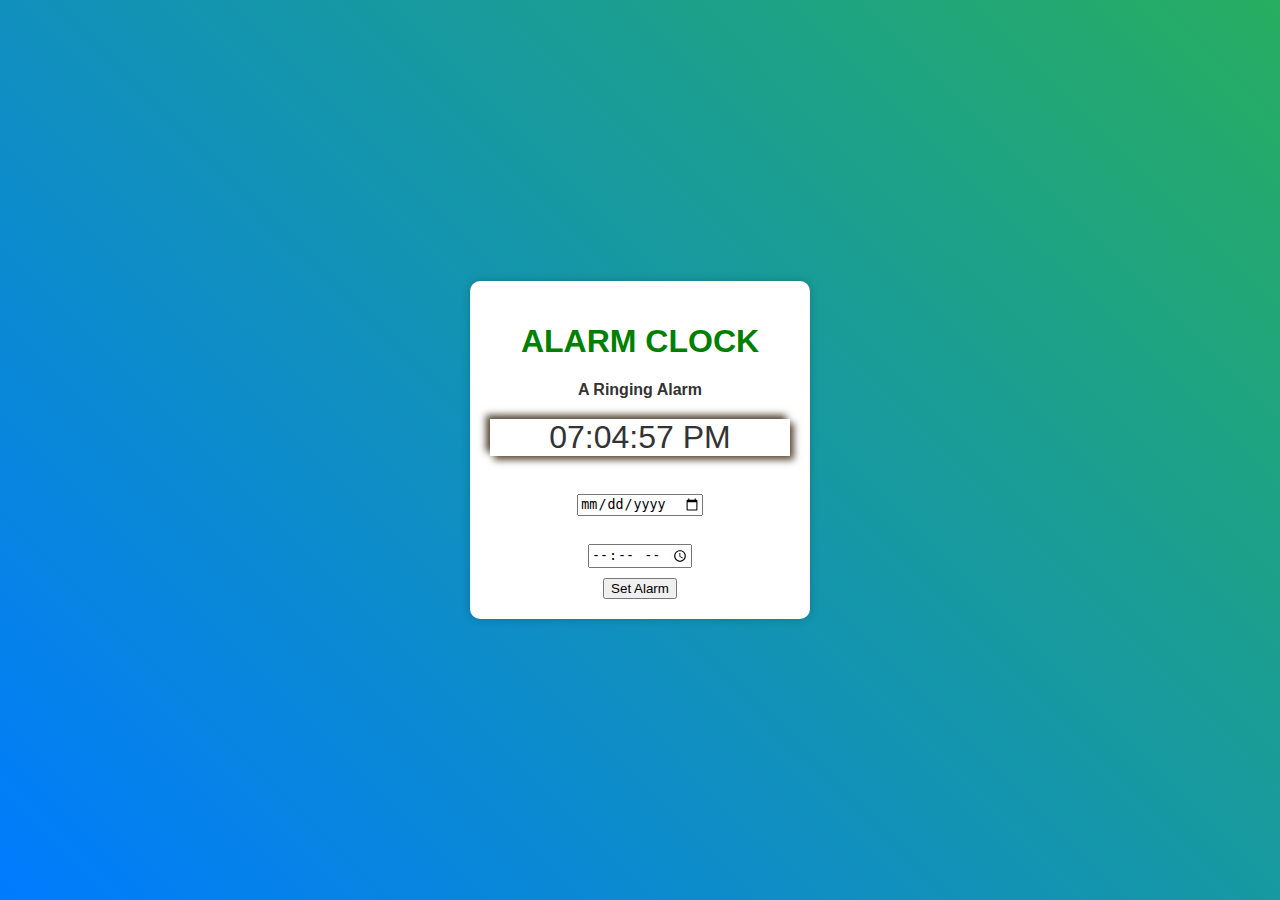
<file: Alarm.clock.project/index.html>
<!DOCTYPE html>
<html lang="en">

<head>
	<meta charset="UTF-8">
	<meta name="viewport"
		content="width=device-width, 
				initial-scale=1.0">
	<link rel="stylesheet" href="./style.css">
	<title>Advanced Alarm Clock</title>
</head>

<body>
	<div class="clock">
		<h1>
			ALARM CLOCK
		</h1>
		<h3>
			A Ringing 
            Alarm 
        </h3>
		<div class="time" id="time">
			00:00:00
		</div>
		<div class="input-row">
			<div class="input-field">
				<label for="alarmDate">
					Select Date:
				</label>
				<input type="date" id="alarmDate"class="alarm-input" min="">
			</div>
			<div class="input-field">
				<label for="alarmTime">
					Select Time:
				</label>
				<input type="time" id="alarmTime class="alarm-input">
			</div>
			<button id="setAlarm">
				Set Alarm
			</button>
		</div>
		<div class="alarms" id="alarms"></div>
	</div>
	<script src="./script.js"></script>
</body>
</html>
</file>
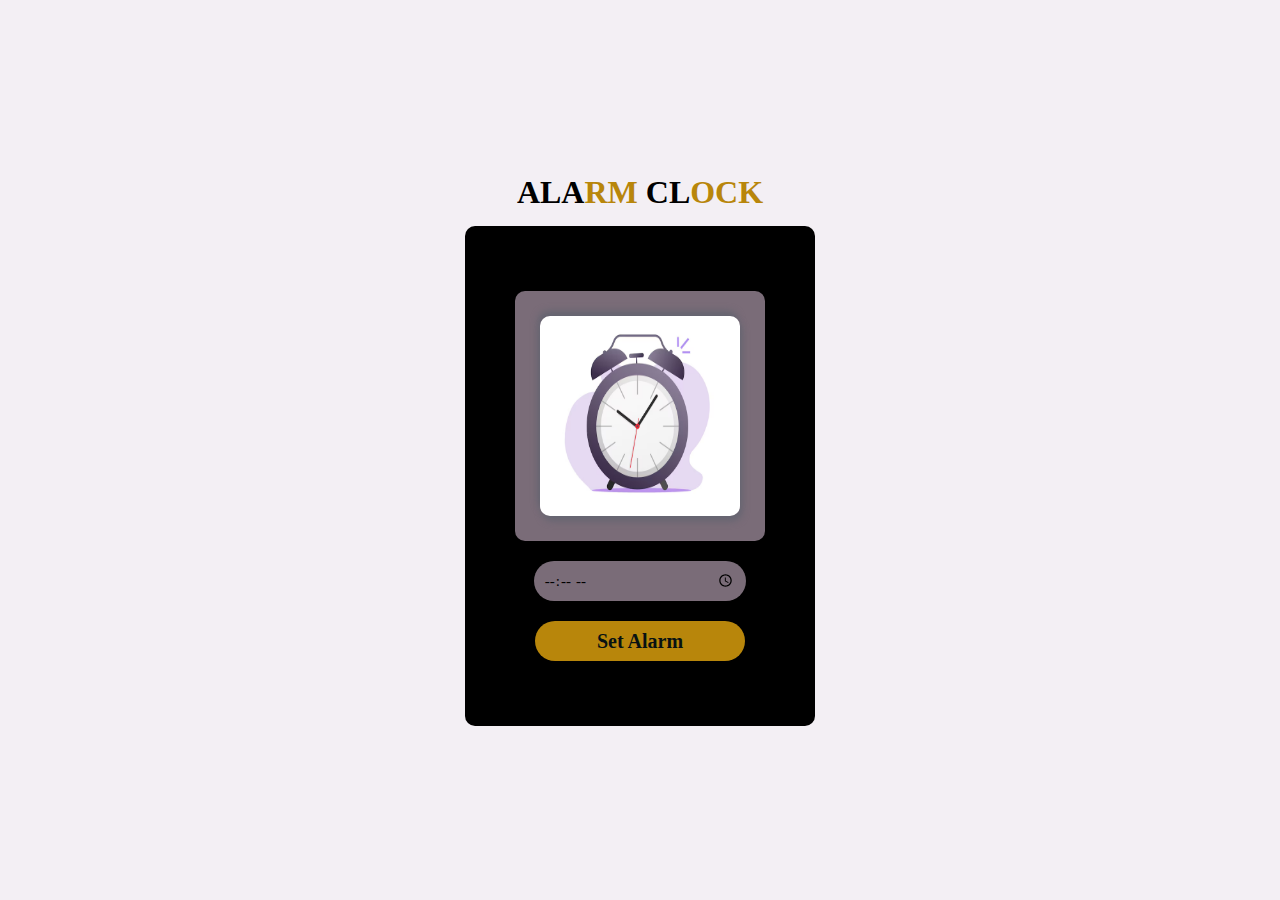
<file: Alarm.project/index.html>
<!DOCTYPE html>
<html lang="en">
<head>
    <meta charset="UTF-8">
    <meta name="viewport" content="width=device-width, initial-scale=1.0">
    <link rel="stylesheet" href="./style.css">
    <title>ALARM CLOCK</title>
   
</head>
<body>

    <h1>ALA<span>RM</span> CL<span>OCK</span></h1>

<div id="clock">
     <div>
        <img src="./alarm-clock-icon-retro.avif" alt="jpg">
     </div>
    <h1 id="show"></h1>

    <input type="time" id="curtime">
    <button onclick="sett()" id="btn">Set Alarm</button>
    <!-- <button onclick="stop">stop</button> -->
   
    <audio src="./thailand-eas-alarm-2006-266492 (1).mp3" id="music"></audio>

</div>


    <script src="./script.js"></script>
</body>
</html>
</file>
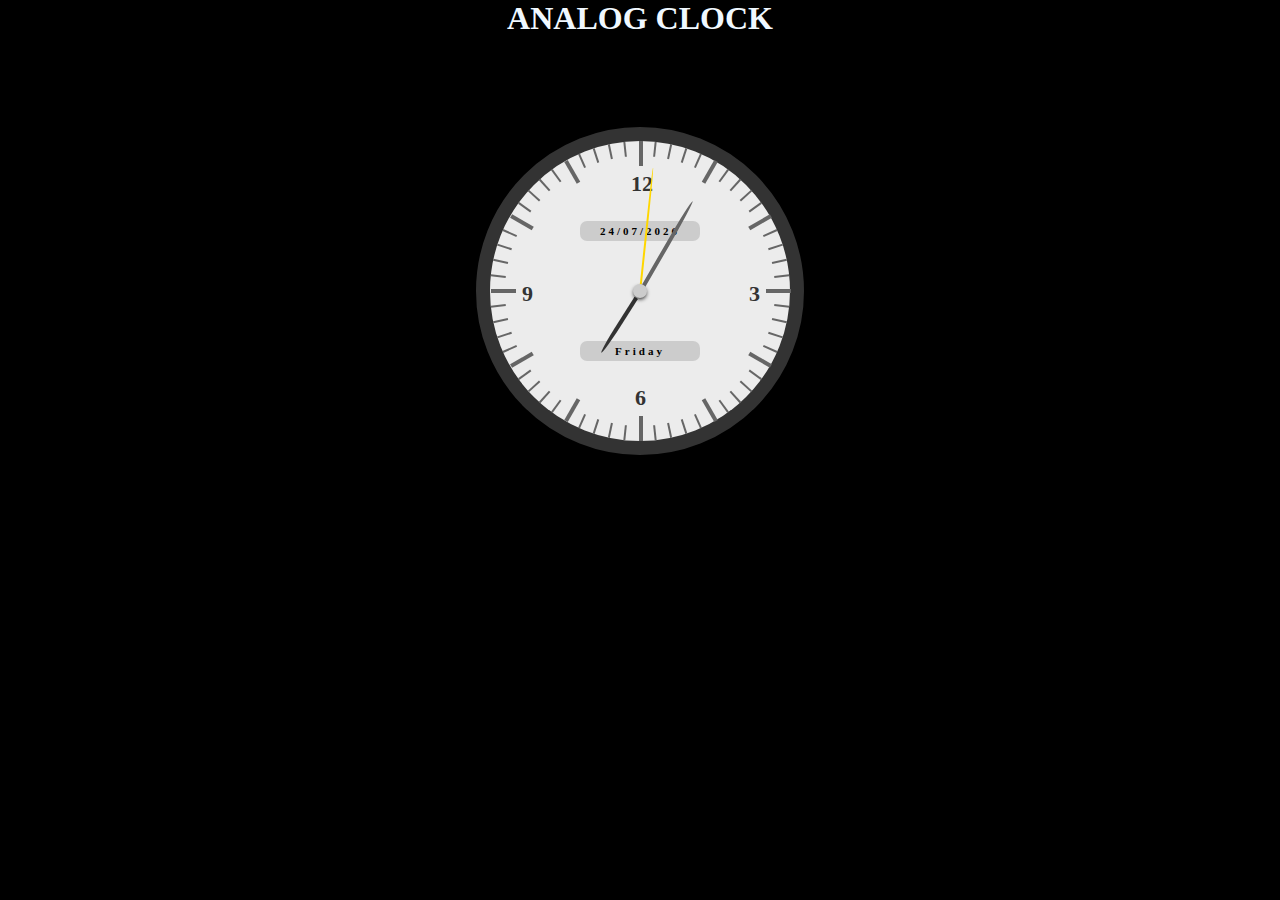
<file: analogclock.pro/index.html>
<!DOCTYPE html>
<html lang="en"><head>
    <meta charset="UTF-8">
    <meta name="viewport" content="width=device-width, initial-scale=1.0">
    <link rel="stylesheet" href="./style.css">
    <title>ALARM CLOCK</title>
</head>
<body>
    <h1>ANALOG CLOCK</h1>

    
    
     
   <div class="clock">
    <div>
      <div class="info date"></div>
      <div class="info day"></div>
    </div>
    <div class="dot"></div>
    <div>
      <div class="hour-hand"></div>
      <div class="minute-hand"></div>
      <div class="second-hand"></div>
    </div>
    <div>
      <span class="h3">3</span>
      <span class="h6">6</span>
      <span class="h9">9</span>
      <span class="h12">12</span>
    </div>
    <div class="diallines"></div>
  

 


    <script src="./script.js"></script>
</body>
</html>
</file>
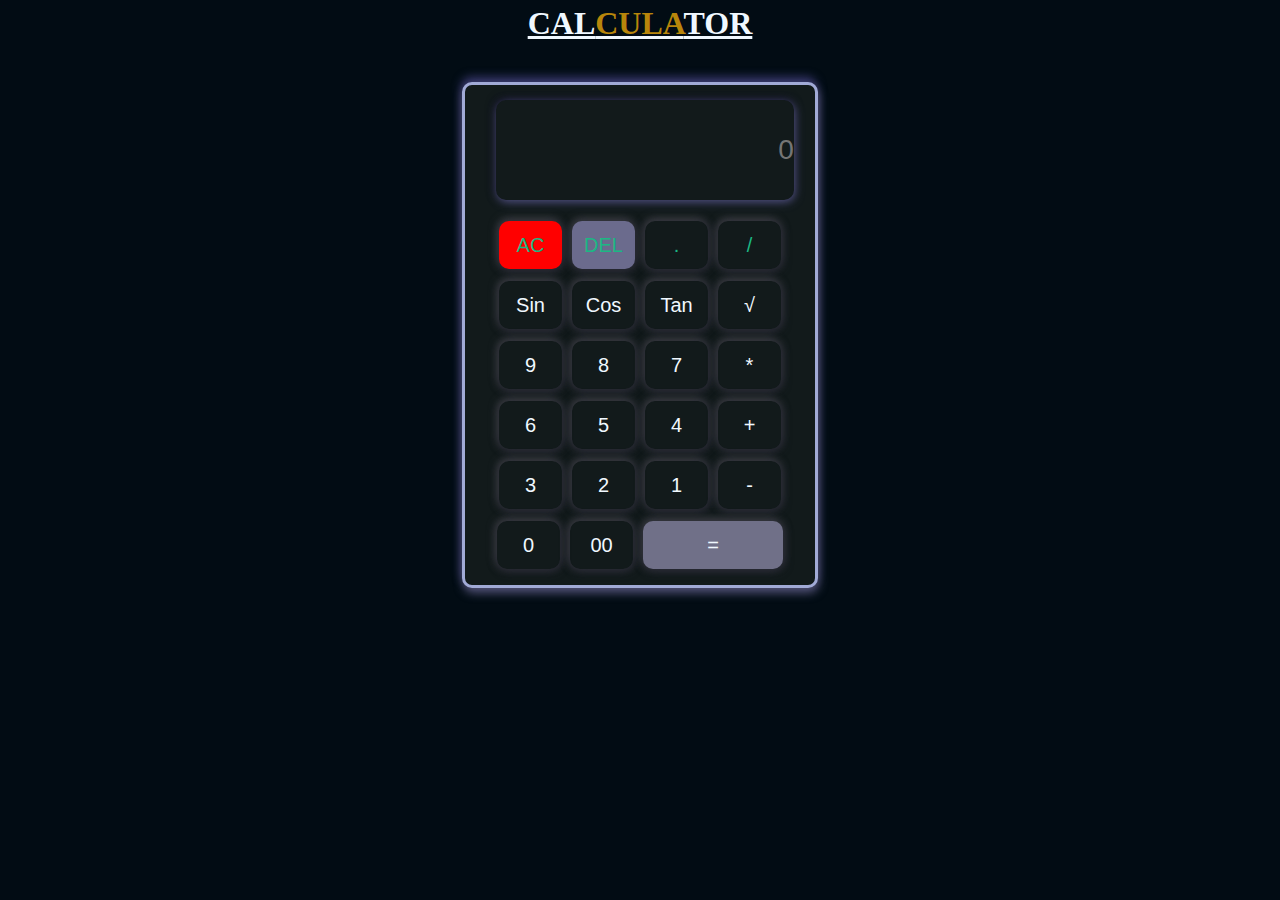
<file: Calculator.project/index.html>
<!DOCTYPE html>
<html lang="en">
<head>
    <meta charset="UTF-8">
    <meta name="viewport" content="width=device-width, initial-scale=1.0">
    <title>CALCULATOR</title>
    <link rel="stylesheet" href="./style.css">
</head>
<body>

    <h1>CAL<span>CULA</span>TOR</h1>
    <div class="calculator" align="center">
        <div class="display">
            <input type="text"  id="display" placeholder="0">
        </div>
        <div class="buttons">
            <div class="row row1">
                <button id="btn1" onclick="document.querySelector('#display').value=''">AC</button>
                <button id="btn2" onclick="document.querySelector('#display').value=document.querySelector('#display').value.toString().slice(0,-1)">DEL</button>
                <button onclick="document.querySelector('#display').value+='.'">.</button>
                <button onclick="document.querySelector('#display').value+='/'">/</button>

            </div>
            <div class="row row2">
                <button onclick="sinf()">Sin</button>
                <button onclick="cosf()">Cos</button>
                <button onclick="tanf()">Tan</button>
                <button onclick="SQ()">&radic;</button>

            </div>
            <div class="row row3">
                <button onclick="document.querySelector('#display').value+='9'">9</button>
                <button onclick="document.querySelector('#display').value+='8'">8</button>
                <button onclick="document.querySelector('#display').value+='7'">7</button>
                <button onclick="document.querySelector('#display').value+='*'">*</button>

            </div>
            <div class="row row4">
                <button onclick="document.querySelector('#display').value+='6'">6</button>
                <button onclick="document.querySelector('#display').value+='5'">5</button>
                <button onclick="document.querySelector('#display').value+='4'">4</button>
                <button onclick="document.querySelector('#display').value+='+'">+</button>
                


            </div>
            <div class="row row5">
                <button onclick="document.querySelector('#display').value+='3'">3</button>
                <button onclick="document.querySelector('#display').value+='2'">2</button>
                <button onclick="document.querySelector('#display').value+='1'">1</button>
                <button onclick="document.querySelector('#display').value+='-'">-</button>

            </div>
            <div class="row row6">
                <button onclick="document.querySelector('#display').value+='0'">0</button>
                <button onclick="document.querySelector('#display').value+='00'">00</button>
                <button onclick="document.querySelector('#display').value=eval(document.querySelector('#display').value)" id="equal">=</button>
               

            </div>

        </div>

    </div>
    


    <script src="./Script.js"></script>
</body>
</html>
</file>
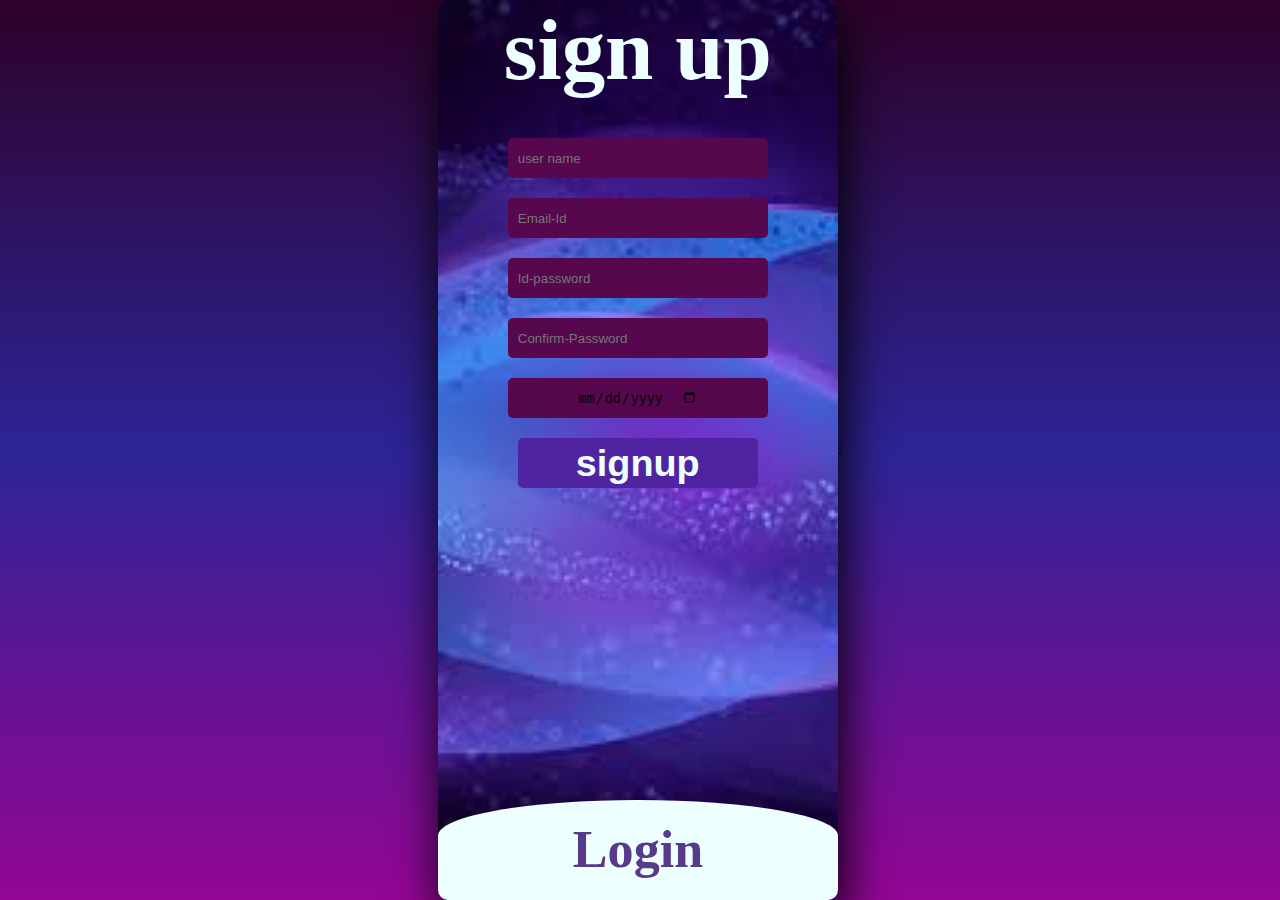
<file: mini.formproject/index.html>
<!DOCTYPE html>
<html lang="en">
<head>
    <meta charset="UTF-8">
    <meta name="viewport" content="width=device-width, initial-scale=1.0">
    <title>FORM VALIDATION</title>
    <link rel="stylesheet" href="./style.css">
</head>
<body>
   
    <div class="main">
        <input type="checkbox" id="chek" aria-hidden="true">
       <div class="signup">
            <form>
               <label for="chek" aria-hidden="true">sign up</label><br>
               <p id="errname"></p>
                <input type="text" placeholder="user name" id="name">
                <!-- <input type="text" placeholder="Father name" id="fname"> -->
                 <p id="erremail"></p>
                <input type="email" placeholder="Email-Id" id="email">
                <p id="errpass"></p>
               <input type="text" placeholder="Id-password" id="pass">
               <p id="errcpass"></p>
               <input type="text" placeholder="Confirm-Password" id="cpass">
               <p id="errdob"></p>
               <input type="date" placeholder="DOB" id="dob">
               <button onclick="return sub()" id="inp">signup</button>
            </form>

        </div>
        <div class="login">
            <form>
                <label for="chek" aria-hidden="true">Login</label><br>
                 <input type="email" placeholder="Email-Id" id="mail">
                 <input type="text" placeholder="Id-password" id="epass">
               <button>Login</button>

            </form>

        </div>
    </div>

  
:



    


    <script src="./script.js"></script>
</body>
</html>
</file>
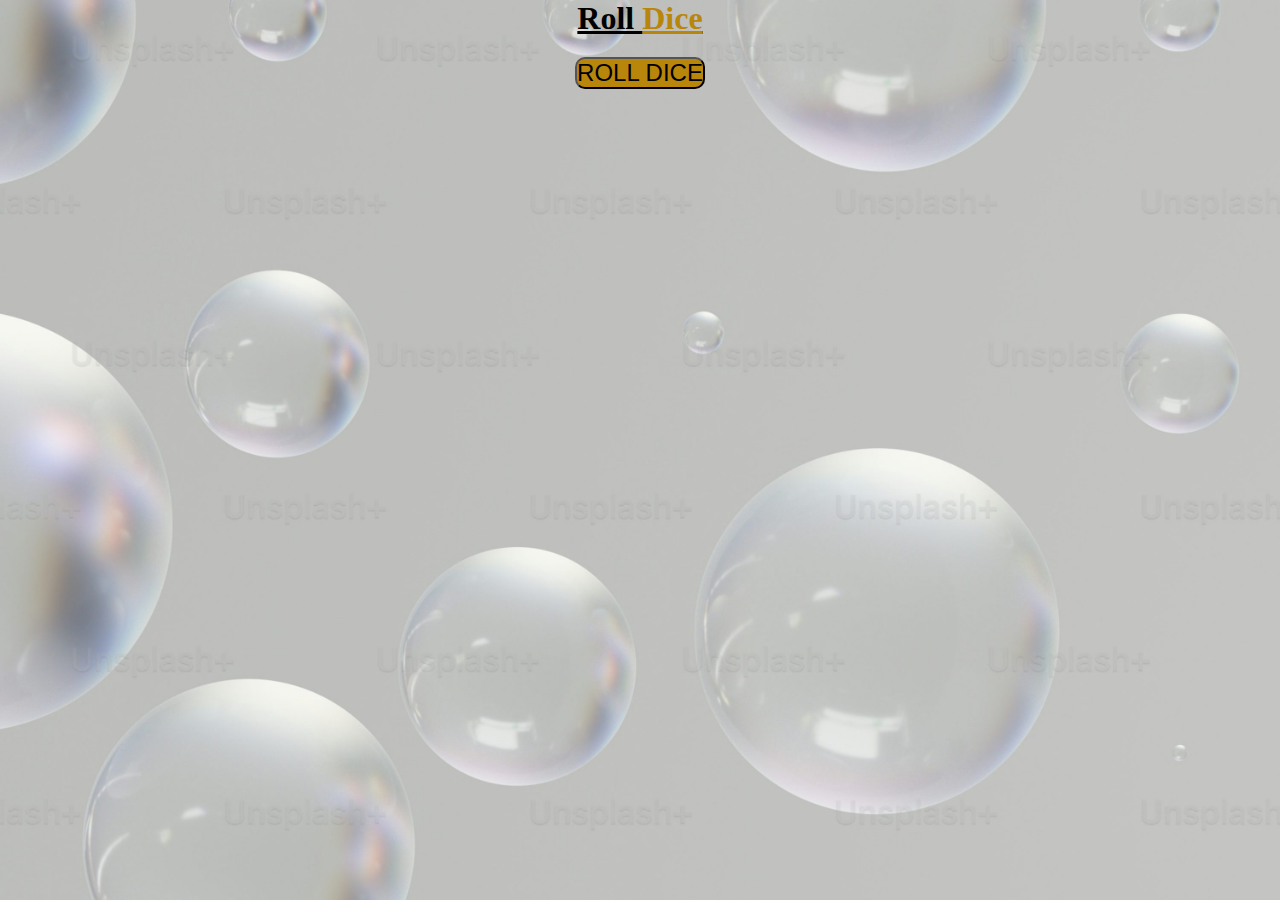
<file: rolldice.project/index.html>
<!DOCTYPE html>
<html lang="en">
<head>
    <meta charset="UTF-8">
    <meta name="viewport" content="width=device-width, initial-scale=1.0">
    <title>ROLL DICE</title>
    <link rel="stylesheet" href="./style.css">
</head>
<body>
  
        <h1>Roll <span>Dice</span> </h1>
        
        
   

    <div id="circle">
        <div id="circle1">
            <div></div>
        </div>
        <div id="circle2">
            <div></div>
            <div></div>
        </div>
        <div id="circle3">
            <div></div>
            <div></div>
            <div></div>
        </div>
        <div  id="circle4">
            <div></div>
            <div></div>
            <div></div>
            <div></div>
        </div>
        <div  id="circle5">
            <div></div>
            <div></div>
            <div></div>
            <div></div>
            <div></div>
        </div>
        <div  id="circle6">
            <div></div>
            <div></div>
            <div></div>
            <div></div>
            <div></div>
            <div></div>
        </div>
    </div>

   
    <button onclick="roll()"> ROLL DICE</button>
   
    


    <script src="./script.js"></script>
</body>
</html>
</file>
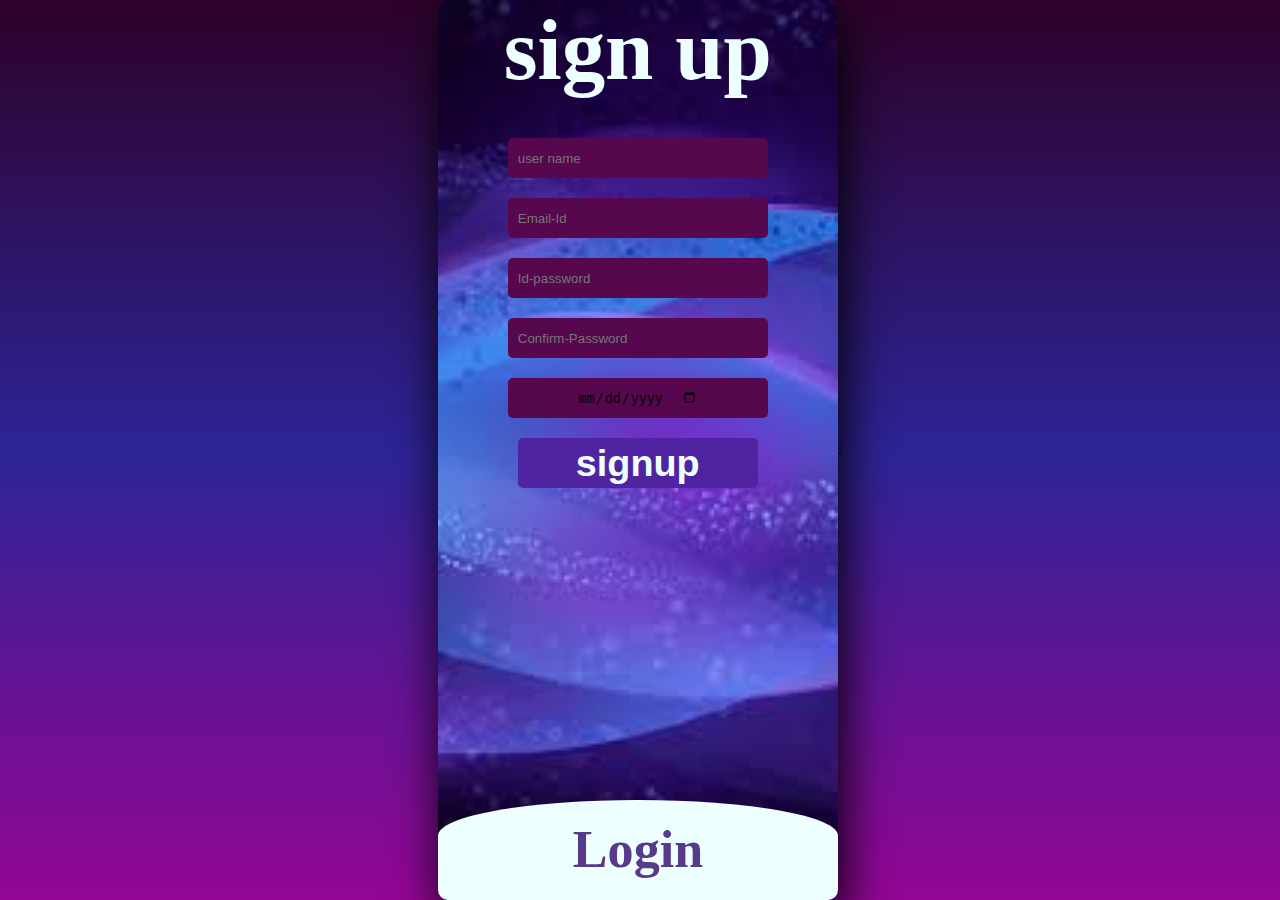
<file: mini.formproject/form.html>
<!DOCTYPE html>
<html lang="en">
<head>
    <meta charset="UTF-8">
    <meta name="viewport" content="width=device-width, initial-scale=1.0">
    <title>FORM VALIDATION</title>
    <link rel="stylesheet" href="./form.css">
</head>
<body>
   
    <div class="main">
        <input type="checkbox" id="chek" aria-hidden="true">
       <div class="signup">
            <form>
               <label for="chek" aria-hidden="true">sign up</label><br>
               <p id="errname"></p>
                <input type="text" placeholder="user name" id="name">
                <!-- <input type="text" placeholder="Father name" id="fname"> -->
                 <p id="erremail"></p>
                <input type="email" placeholder="Email-Id" id="email">
                <p id="errpass"></p>
               <input type="text" placeholder="Id-password" id="pass">
               <p id="errcpass"></p>
               <input type="text" placeholder="Confirm-Password" id="cpass">
               <p id="errdob"></p>
               <input type="date" placeholder="DOB" id="dob">
               <button onclick="return sub()" id="inp">signup</button>
            </form>

        </div>
        <div class="login">
            <form>
                <label for="chek" aria-hidden="true">Login</label><br>
                 <input type="email" placeholder="Email-Id" id="mail">
                 <input type="text" placeholder="Id-password" id="epass">
               <button>Login</button>

            </form>

        </div>
    </div>

  
:



    


    <script src="./form.js"></script>
</body>
</html>
</file>
<file: Alarm.clock.project/style.css>
body {
	font-family: Arial, sans-serif;
	background:linear-gradient(45deg, #007bff, #27ae60);
	color: #fff;
	display: flex;
	justify-content: center;
	align-items: center;
	min-height: 100vh;
	margin: 0;
}

.clock {
	text-align: center;
	background-color: #fff;
	border-radius: 10px;
	box-shadow: 0 0 10px rgba(0, 0, 0, 0.2);
	padding: 20px;
	width: 300px;
}

h1 {
	font-size: 2rem;
	color: green;
}

h3 {
	font-size: 1.0rem;
	color: #333;
}

.time {
	font-size: 2rem;
	margin: 20px 0;
	color: #333;
	box-shadow: 4px 4px 7px rgb(94, 80, 60) ,-4px -4px 7px rgb(82, 70, 52);
	
}

.input-row {
	display: flex;
	flex-direction: column;
	gap: 10px;
	align-items: center;
}

.input-field {
	display: flex;
	flex-direction: column;
	align-items: center;
}
</file>
<file: Alarm.project/style.css>
*{
    padding: 0;
    margin: 0;
    font-family: Cambria, Cochin, Georgia, Times, 'Times New Roman', serif;
}
body{
    width: 100%;
    height: 100vh;
    display: flex;
    justify-content: center;
    align-items: center;
    flex-direction: column;
    background: rgb(243, 239, 244);
    font-family: 'Gill Sans', 'Gill Sans MT', Calibri, 'Trebuchet MS', sans-serif; 
}

#clock{
    width: 350px;
    height: 500px;
    background-color: black;
    display: flex;
    justify-content: center;
    align-items: center;
    flex-direction: column;
    margin-top: 15px;
    border-radius: 10px;

}
#clock div{
    width: 250px;
    height: 250px;
    background-color:  #7a6c78;;
    display: flex;
    justify-content: center;
    align-items: center;
    border-radius: 10px;
    
}
#clock div img{
    width: 200px;
    height: 200px;
    box-shadow: 2px 5px 7px rgb(101, 101, 113), -2px -5px 7px rgb(101, 101, 113);
    border-radius: 10px;
   
}
#btn{
   width: 60%;
   height: 40px;
   color: rgb(8, 18, 18);
   background: darkgoldenrod;
   font-size: 20px;
   font-weight: bold;
   outline: none;
   border: none;
   border-radius: 20px;
   
   
}
/* #btn2{
       margin-top: 10px;
       width: 50%;
       height: 30px;
       color: rgb(8, 18, 18);
       background: darkgoldenrod;
       font-size: 20px;
       font-weight: bold;
       outline: none;
       border: none;
       border-radius: 10px;
       
    } */

#btn:hover{
   background-color:  #47434e;
   color:aliceblue;
}
#curtime {
    border-radius: 10px;
}

#show{
    color: aliceblue;
}
#curtime{
 width: 55%;
 height: 20px;
 background: #7a6c78;
 margin: 20px auto;
 padding: 10px;
 border: none;
 outline: none;
 border-radius: 20px;
 font-size: 15px;
 
}
h1 span{
    color: darkgoldenrod;
}
</file>
<file: analogclock.pro/style.css>
*{
    margin: 0;
    padding: 0;
    /* box-sizing: border-box; */
    font-family: Georgia, 'Times New Roman', Times, serif;
    color: aliceblue;
}
body{
    background-color: black;
    width: 100%;
    height: 100%;
    display: flex;
    justify-content: center;
    align-items: center;
    flex-direction: column;
}
body h1{
    color: aliceblue;
}
.clock {
    background: #ececec;
    width: 300px;
    height: 300px;
    margin: 7% auto 0;
    border-radius: 50%;
    border: 14px solid #333;
    position: relative;
    box-shadow: 0 2vw 4vw -1vw rgba(0,0,0,0.8);
  }
  
  .dot {
    width: 14px;
    height: 14px;
    border-radius: 50%;
    background: #ccc;
    top: 0;
    left: 0;
    right: 0;
    bottom: 0;
    margin: auto;
    position: absolute;
    z-index: 10;
    box-shadow: 0 2px 4px -1px black;
  }
  
  .hour-hand {
    position: absolute;
    z-index: 5;
    width: 4px;
    height: 65px;
    background: #333;
    top: 79px;
    transform-origin: 50% 72px;
    left: 50%;
    margin-left: -2px;
    border-top-left-radius: 50%;
    border-top-right-radius: 50%;
  }
  
  .minute-hand {
    position: absolute;
    z-index: 6;
    width: 4px;
    height: 100px;
    background: #666;
    top: 46px;
    left: 50%;
    margin-left: -2px;
    border-top-left-radius: 50%;
    border-top-right-radius: 50%;
    transform-origin: 50% 105px;
  }
  
  .second-hand {
    position: absolute;
    z-index: 7;
    width: 2px;
    height: 120px;
    background: gold;
    top: 26px;
    lefT: 50%;
    margin-left: -1px;
    border-top-left-radius: 50%;
    border-top-right-radius: 50%;
    transform-origin: 50% 125px;
  }
  
  span {
    display: inline-block;
    position: absolute;
    color: #333;
    font-size: 22px;
    font-family: 'Poiret One';
    font-weight: 700;
    z-index: 4;
  }
  
  .h12 {
    top: 30px;
    left: 50%;
    margin-left: -9px;
  }
  .h3 {
    top: 140px;
    right: 30px;
  }
  .h6 {
    bottom: 30px;
    left: 50%;
    margin-left: -5px;
  }
  .h9 {
    left: 32px;
    top: 140px;
  }
  
  .diallines {
    position: absolute;
    z-index: 2;
    width: 2px;
    height: 15px;
    background: #666;
    left: 50%;
    margin-left: -1px;
    transform-origin: 50% 150px;
  }
  .diallines:nth-of-type(5n) {
    position: absolute;
    z-index: 2;
    width: 4px;
    height: 25px;
    background: #666;
    left: 50%;
    margin-left: -1px;
    transform-origin: 50% 150px;
  }
  
  .info {
    position: absolute;
    width: 120px;
    height: 20px;
    border-radius: 7px;
    background: #ccc;
    text-align: center;
    line-height: 20px;
    color: #000;
    font-size: 11px;
    top: 200px;
    left: 50%;
    margin-left: -60px;
    font-family: "Poiret One";
    font-weight: 700;
    z-index: 3;
    letter-spacing: 3px;
    margin-left: -60px;
    left: 50%;
  }
  .date {
      top: 80px;
    }
  .day {
      top: 200px;
  }
</file>
<file: Calculator.project/style.css>
*{
    margin: 0;
    padding: 0;
}

body{
    background-color: rgb(2, 12, 20);
    /* background-image: url(./pexels-photo.webp); */
    background-size: cover;
    width: 100%;
    height: 100%;
    display: flex;
    justify-content: center;
    align-items: center;
    flex-direction: column;
    
}
body h1{
    margin-top: 5px;
    text-decoration: underline;
    color: aliceblue;
}
body h1 span{
    color: darkgoldenrod;
}
body h1 span:hover{
    color: aliceblue;
}

.calculator{
    width: 90vw;
    max-width: 350px;
    height: 500px;
    background-color: #121a1b;
   /* background-image: url(./pexels-photo-1422501.jpeg);
   background-size: cover; */
    border-radius: 10px;
    box-shadow: 1px 5px 10px rgb(82, 82, 118),-1px -5px 10px rgb(56, 56, 110);
    margin-top: 40px;
    border: 3px solid #a1aad6;
    
    
}
.display{
    width: 100%;
    height: 20%;
    display: flex;
    justify-content: center;
    align-items: center;
    padding: 5px;
}
.display input{
    width: 85%;
    height: 100%;
    border-radius: 10px;
    box-shadow: 1px 2px 10px rgb(85, 85, 135),-1px -2px 10px rgb(11, 11, 26);
    background-color: transparent;
    border: none;
    color: aliceblue;
    cursor: pointer;
    font-size: 28px;
    margin-top: 20px;
    text-align: right;
}

.buttons{
    width: 100%;
    height: 80%;
    display: flex;
    justify-content: center;
    align-items: center;
    flex-direction: column;
}
.row{
    width: 100%;
    height: 15%;
    display: flex;
    align-items: center;
    justify-content: center;
    gap: 10px;
}
.row button{
    width: 18%;
    height: 80%;
    border-radius: 10px;
    box-shadow: 1px 2px 10px rgb(40, 40, 53),-1px -2px 10px rgb(72, 72, 79);
    background-color: transparent;
    border: none;
    color: aliceblue;
     cursor: pointer;
     font-size: 20px;
       
}
.row1 button{
    color: rgb(27, 184, 132);
}
.row button:hover{
    box-shadow:inset 1px 2px 10px rgb(46,46,61);
    font-size: small;
    color: rgba(199, 198, 198);

}
#equal{
    width: 40%;
    background-color: rgb(112, 112, 136);
}
#btn1{
    background-color: red;
}
#btn2{
    background-color: rgb(107, 107, 141);
}
</file>
<file: mini.formproject/style.css>
body{
    margin: 0;
    padding: 0;
    display: flex;
    justify-content: center;
    align-items: center;
    height: 100%;
    /* min-height: 100vh; */
   font-family: Georgia, 'Times New Roman', Times, serif;
    background: linear-gradient(to bottom,#2d022a,#2d2496,#930693);
   
 }
 
 .main{
    width: 400px;
    height: 100vh;
    /* background-color: red; */
    overflow: hidden;
    background-image: url(./download\ \(1\).jpg);
    background-size: cover;
    border-radius: 10px;
    box-shadow: 5px 20px 50px #000;
    
    
 }
 #chek{
    display: none;

 }
 .signup{
    position: relative;
    width: 100%;
    height: 100vh;
   
   
    
 }
 label{
    color: #efff;
    font-size: 2.3cm;
    display: flex;
    justify-content: center;
    /* margin: 10px; */
    font-weight: bold;
    cursor: pointer;
    transition: .5s ease-in-out;

 }
 input{
    width: 60%;
    height: 20px;
    background: #57074e;
    display: flex;
    justify-content: center;
    margin: 20px auto;
    padding: 10px;
    border: none;
    outline: none;
    border-radius: 5px;
 }
 button{
    width: 60%;
    height: 50px;
    margin: 10px auto;
    display: block;
    justify-content: center;
    color: #efff;
    background: #5024a1;
    font-size: 1cm;
    font-weight: bold;
    margin-top: 20px;
    outline: none;
    border: none;
    border-radius: 5px;
    transition: .2s ease-in;
    cursor: pointer;
 }
 button:hover{
  background: #1f064e;
 }
 .login{
    height: 500px;
    background: #efff;
    border-radius: 70% /10%;
    transform: translateY(-100px);
    transition: .8s ease-in-out;
   
 }
 .login label{
    color: #573b8a;
    transform: scale(.6);

 }
 #chek:checked~.login{
    transform: translateY(-500px);

 }
 #chek:checked~.login label{
    transform: scale(1);
 }
 #chek:checked~.signup label{
    transform: scale(.6);
 }
</file>
<file: rolldice.project/style.css>
*{
    margin: 0;
    padding: 0;
}
body{
    background-image: url(./premium_photo.jpg);
    background-size: cover;
    width: 100%;
    height: 100%;
    display: flex;
    justify-content: center; 
   align-items: center;
   flex-direction: column;
    
}
#circle{
    
   display: flex;
   justify-content: center;
   align-items: center;
}
h1{
    text-decoration-line: underline;
    
}
h1 span{
    color: darkgoldenrod;
   text-decoration: underline;
}
h1 span:hover{
    color: black;
   
}
/*============================first circle start====================================================*/

#circle1{
    width: 300px;
    height: 300px;
    /* border: 2px solid black; */
     display: flex;
    justify-content: center;
    align-items: center;
    position: absolute;
    top: 25%;
    border-radius: 20px;
    opacity: 0;
    box-shadow: 10px 10px 15px rgb(134, 148, 153),-10px -10px 15px rgb(121, 143, 151);
    
}
#circle1 div{
    width: 60px;
    height: 60px;
    border: 2px solid black;
    border-radius: 10px;
    background-color: black;
   box-shadow: 5px 5px 10px rgb(134, 148, 153),-5px -5px 10px rgb(121, 143, 151);
}
/*============================second circle start====================================================*/
#circle2{
    width: 300px;
    height: 300px;
    /* border: 2px solid black; */
     gap: 15px;
    display: flex;
    justify-content: center;
    align-items: center;
    position: absolute;
    top: 25%;
    border-radius: 20px;
    opacity: 0;
    box-shadow: 10px 10px 15px rgb(134, 148, 153),-10px -10px 15px rgb(121, 143, 151);
    
}
#circle2 div{
    width: 60px;
    height: 60px;
    border: 2px solid black;
    border-radius: 10px;
    background-color: black;
    box-shadow: 5px 5px 10px rgb(134, 148, 153),-5px -5px 10px rgb(121, 143, 151);
}
/*============================second circle end====================================================*/
/*============================third circle start====================================================*/

#circle3{
    width: 300px;
    height: 300px;
    /* border: 2px solid black; */
    gap: 15px;
    display: flex;
    justify-content: center;
    align-items: center;
    position: absolute;
    top: 25%;
    border-radius: 20px;
    opacity: 0;
    box-shadow: 10px 10px 15px rgb(134, 148, 153),-10px -10px 15px rgb(121, 143, 151);
    
}
#circle3 div{
    width: 60px;
    height: 60px;
    border: 2px solid black;
    border-radius: 10px;
    background-color: black;
    box-shadow: 5px 5px 10px rgb(134, 148, 153),-5px -5px 10px rgb(121, 143, 151);
}
/*============================third circle end====================================================*/
/*============================fourth circle start====================================================*/

#circle4{
    width: 300px;
    height: 300px;
    /* border: 2px solid black; */
    gap: 10px;
    display: grid;
    grid-template-columns: 1fr 1fr;
    grid-template-rows: repeat(2,ifr);
    justify-content: center;
    align-items: center;
    position: absolute;
    top: 25%;
    border-radius: 20px;
    opacity: 0;
    box-shadow: 10px 10px 15px rgb(134, 148, 153),-10px -10px 15px rgb(121, 143, 151);
    
}
#circle4 div{
    width: 60px;
    height: 60px;
    border: 2px solid black;
    border-radius: 10px;
    background-color: black;
    margin-left: 50px;
    box-shadow: 5px 5px 10px rgb(134, 148, 153),-5px -5px 10px rgb(121, 143, 151);
}
/*============================fourth circle end====================================================*/
/*============================fifth circle start====================================================*/

#circle5{
    width: 300px;
    height: 300px;
    /* border: 2px solid black; */
    gap: 10px;
    display: grid;
    grid-template-columns: 1fr 1fr;
    grid-template-rows: repeat(2 1fr);
    justify-content: center;
    align-items: center;
    position: absolute;
    top: 25%;
    border-radius: 20px;
    opacity: 0;
    box-shadow: 10px 10px 15px rgb(134, 148, 153),-10px -10px 15px rgb(121, 143, 151);
    
}
#circle5 div{
    width: 60px;
    height: 60px;
    border: 2px solid black;
    border-radius: 10px;
    background-color: black;
    margin-left: 50px;
    box-shadow: 5px 5px 10px rgb(134, 148, 153),-5px -5px 10px rgb(121, 143, 151);
}
/*============================fifth circle end====================================================*/
/*============================sixth circle start====================================================*/

#circle6{
    width: 300px;
    height: 300px;
    /* border: 2px solid black; */
    gap: 5px;
    display: grid;
    grid-template-columns: 1fr 1fr ;
    grid-template-rows: repeat(3,1fr);
    justify-content: center;
    align-items: center; 
    position: absolute;
    top: 25%;
    border-radius: 20px;
    opacity: 0;
    box-shadow: 10px 10px 15px rgb(134, 148, 153),-10px -10px 15px rgb(121, 143, 151);
    
}
#circle6 div{
    width: 60px;
    height: 60px;
    border: 2px solid black;
    border-radius: 10px;
    background-color: black;
    margin-left: 50px;
    box-shadow: 5px 5px 10px rgb(134, 148, 153),-5px -5px 10px rgb(121, 143, 151);
}
/*============================sixth circle end====================================================*/

button{
    font-size: x-large;
    border-radius: 10px;
    color: black;
     background-color: darkgoldenrod;
     margin-top: 20px;
    font-family: 'Gill Sans', 'Gill Sans MT', Calibri, 'Trebuchet MS', sans-serif;
     
}
/* @media(max-width:500px){
     body{
        background-image: url(./photo.avif);
        background-size: cover;
     }
} */
</file>
<file: mini.formproject/form.css>
body{
    margin: 0;
    padding: 0;
    display: flex;
    justify-content: center;
    align-items: center;
    height: 100%;
    /* min-height: 100vh; */
   font-family: Georgia, 'Times New Roman', Times, serif;
    background: linear-gradient(to bottom,#2d022a,#2d2496,#930693);
   
 }
 
 .main{
    width: 400px;
    height: 100vh;
    /* background-color: red; */
    overflow: hidden;
    background-image: url(./download\ \(1\).jpg);
    background-size: cover;
    border-radius: 10px;
    box-shadow: 5px 20px 50px #000;
    
    
 }
 #chek{
    display: none;

 }
 .signup{
    position: relative;
    width: 100%;
    height: 100vh;
   
   
    
 }
 label{
    color: #efff;
    font-size: 2.3cm;
    display: flex;
    justify-content: center;
    /* margin: 10px; */
    font-weight: bold;
    cursor: pointer;
    transition: .5s ease-in-out;

 }
 input{
    width: 60%;
    height: 20px;
    background: #57074e;
    display: flex;
    justify-content: center;
    margin: 20px auto;
    padding: 10px;
    border: none;
    outline: none;
    border-radius: 5px;
 }
 button{
    width: 60%;
    height: 50px;
    margin: 10px auto;
    display: block;
    justify-content: center;
    color: #efff;
    background: #5024a1;
    font-size: 1cm;
    font-weight: bold;
    margin-top: 20px;
    outline: none;
    border: none;
    border-radius: 5px;
    transition: .2s ease-in;
    cursor: pointer;
 }
 button:hover{
  background: #1f064e;
 }
 .login{
    height: 500px;
    background: #efff;
    border-radius: 70% /10%;
    transform: translateY(-100px);
    transition: .8s ease-in-out;
   
 }
 .login label{
    color: #573b8a;
    transform: scale(.6);

 }
 #chek:checked~.login{
    transform: translateY(-500px);

 }
 #chek:checked~.login label{
    transform: scale(1);
 }
 #chek:checked~.signup label{
    transform: scale(.6);
 }
</file>
